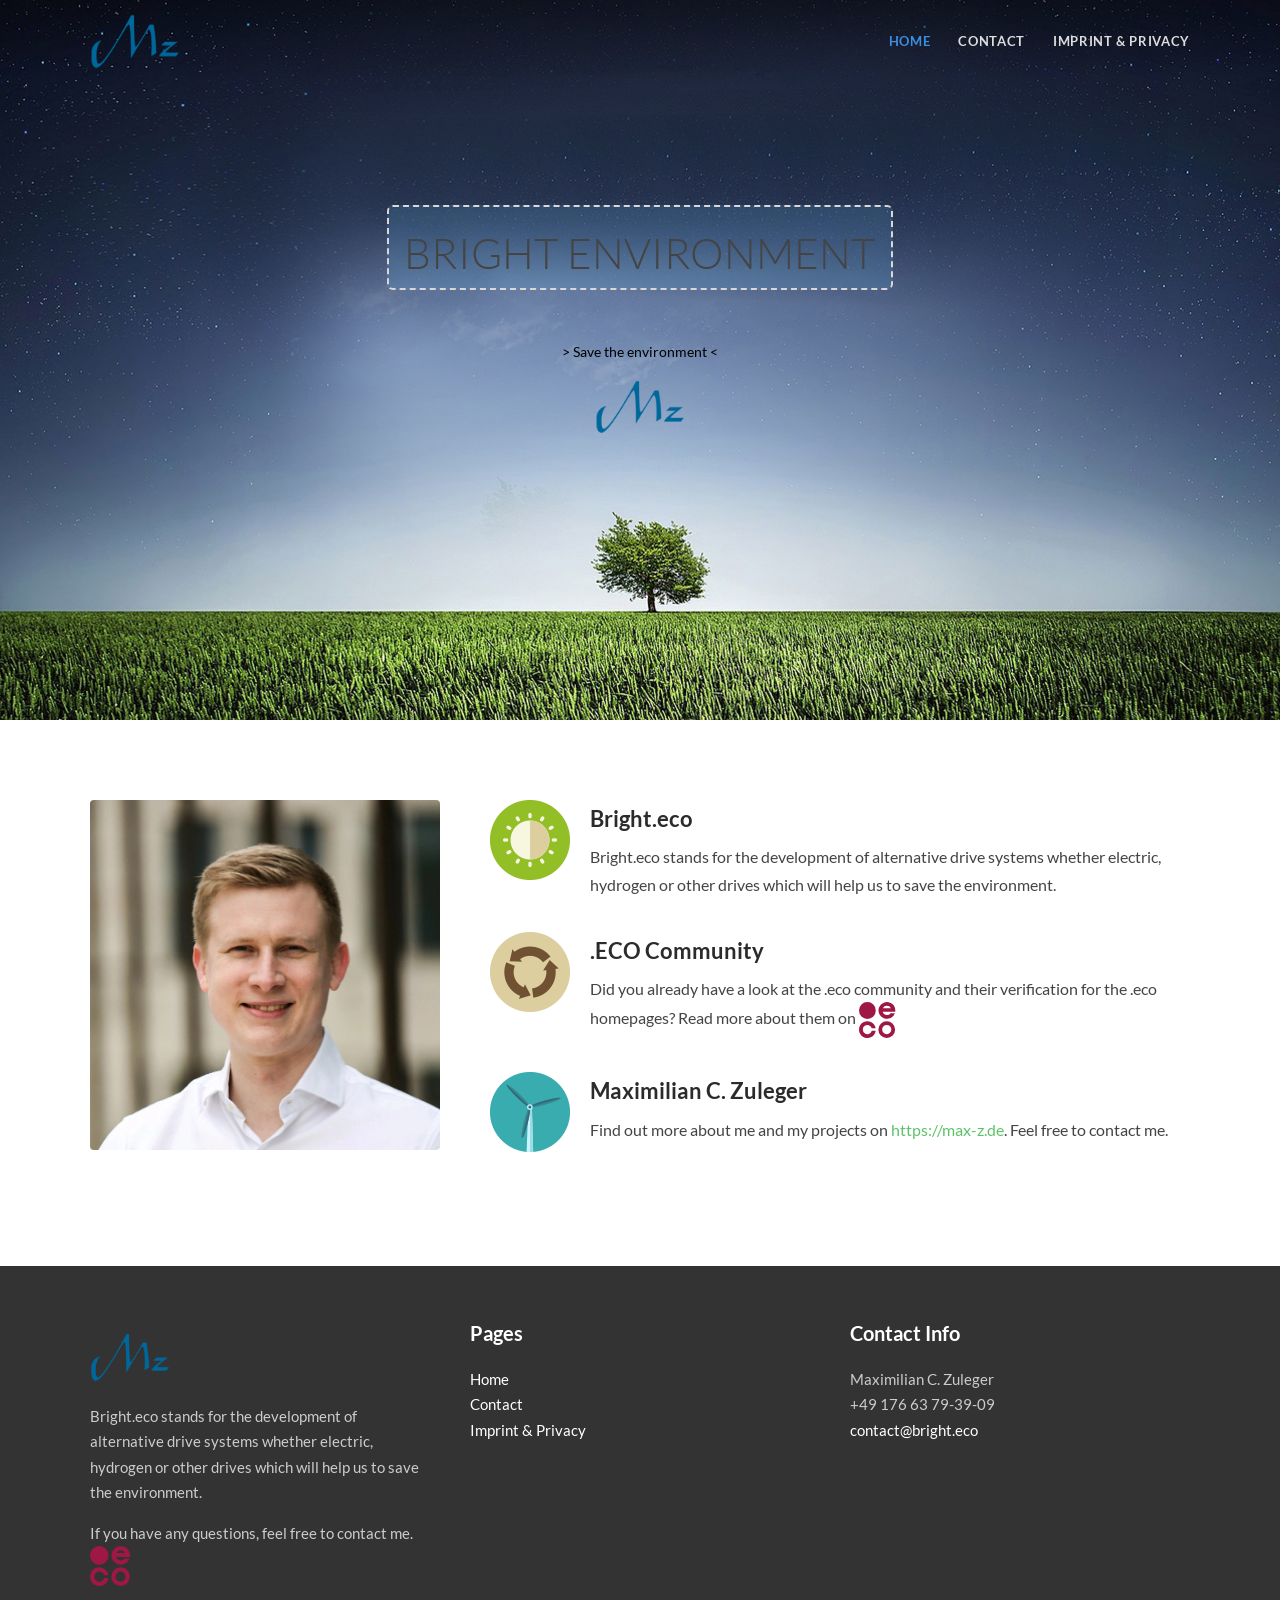
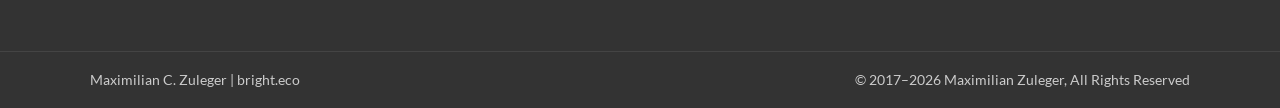
<file: index.html>
<!DOCTYPE html>
<html lang="en">
<head>
<meta charset="UTF-8">
<meta name="viewport" content="width=device-width, initial-scale=1">
<title>Bright Environment – bright.eco</title>
<meta name="description" content="Bright.eco stands for the development of alternative drive systems, whether electric, hydrogen or other drives, which help us to save the environment.">
<meta name="author" content="Maximilian C. Zuleger">
<meta name="robots" content="index, follow, max-image-preview:large">
<meta name="theme-color" content="#2b2b2b">
<link rel="canonical" href="https://bright.eco/">
<meta property="og:type" content="website">
<meta property="og:site_name" content="Bright Environment">
<meta property="og:title" content="Bright Environment – bright.eco">
<meta property="og:description" content="Bright.eco stands for the development of alternative drive systems, whether electric, hydrogen or other drives, which help us to save the environment.">
<meta property="og:url" content="https://bright.eco/">
<meta property="og:image" content="https://bright.eco/assets/img/hero.jpg">
<meta property="og:locale" content="en_US">
<meta name="twitter:card" content="summary_large_image">
<meta name="twitter:title" content="Bright Environment – bright.eco">
<meta name="twitter:description" content="Bright.eco stands for the development of alternative drive systems, whether electric, hydrogen or other drives, which help us to save the environment.">
<meta name="twitter:image" content="https://bright.eco/assets/img/hero.jpg">
<script type="application/ld+json">{"@context":"https://schema.org","@graph":[{"@type":"WebSite","@id":"https://bright.eco/#website","url":"https://bright.eco/","name":"Bright Environment","inLanguage":"en","publisher":{"@id":"https://bright.eco/#person"}},{"@type":"Person","@id":"https://bright.eco/#person","name":"Maximilian C. Zuleger","url":"https://max-z.de","email":"contact@bright.eco","image":"https://bright.eco/assets/img/maxi.jpg","address":{"@type":"PostalAddress","streetAddress":"Werdenfelser Str. 21","postalCode":"85049","addressLocality":"Ingolstadt","addressCountry":"DE"},"sameAs":["https://max-z.de","https://profiles.eco/bright"]}]}</script>
<link rel="icon" href="assets/img/favicon.jpg" type="image/jpeg">
<link rel="apple-touch-icon" href="assets/img/favicon.jpg">
<link rel="preload" href="assets/fonts/lato-400.woff2" as="font" type="font/woff2" crossorigin>
<link rel="stylesheet" href="assets/css/style.css">
</head>
<body class="home">
<header><div class="container">
<a href="index.html"><img src="assets/img/logo.png" alt="Bright.eco" width="117" height="73"></a>
<button class="menu-toggle" aria-label="Menu" aria-expanded="false">&#9776;</button>
<nav><ul>
<li><a href="index.html" aria-current="page">Home</a></li>
<li><a href="contact.html">Contact</a></li>
<li><a href="imprint.html">Imprint &amp; Privacy</a></li>
</ul></nav>
</div></header>
<section class="hero"><div class="hero-inner">
<h1>BRIGHT ENVIRONMENT</h1>
<p>&gt; Save the environment &lt;</p>
<img src="assets/img/logo.png" alt="" width="117" height="73">
</div></section>
<section class="about"><div class="container">
<img class="photo" src="assets/img/maxi.jpg" alt="Maximilian C. Zuleger" width="900" height="900">
<div>
<div class="item"><img src="assets/img/icon-2.png" alt="" width="80" height="80"><div><h2>Bright.eco</h2><p>Bright.eco stands for the development of alternative drive systems whether electric, hydrogen or other drives which will help us to save the environment.</p></div></div>
<div class="item"><img src="assets/img/icon-1.png" alt="" width="80" height="80"><div><h2>.ECO Community</h2><p>Did you already have a look at the .eco community and their verification for the .eco homepages? Read more about them on <a href="https://profiles.eco/bright"><img class="eco-mark" src="assets/img/eco-mark.svg" alt=".eco profile for bright.eco"></a></p></div></div>
<div class="item"><img src="assets/img/icon-3.png" alt="" width="80" height="80"><div><h2>Maximilian C. Zuleger</h2><p>Find out more about me and my projects on <a href="https://max-z.de">https://max-z.de</a>. Feel free to contact me.</p></div></div>
</div></div></section>
<footer>
<div class="container footer-cols">
<div><p><img src="assets/img/logo.png" alt="" width="80"></p>
<p>Bright.eco stands for the development of alternative drive systems whether electric, hydrogen or other drives which will help us to save the environment.</p>
<p>If you have any questions, feel free to contact me.<br><a href="https://profiles.eco/bright"><img class="eco-mark" style="height:40px;width:auto" src="assets/img/eco-mark.svg" alt=".eco profile for bright.eco"></a></p></div>
<div><h2>Pages</h2><ul><li><a href="index.html">Home</a></li><li><a href="contact.html">Contact</a></li><li><a href="imprint.html">Imprint &amp; Privacy</a></li></ul></div>
<div><h2>Contact Info</h2><p>Maximilian C. Zuleger<br>+49 176 63 79-39-09<br><a href="mailto:contact@bright.eco">contact@bright.eco</a></p></div>
</div>
<div class="copyright"><div class="container"><span>Maximilian C. Zuleger | bright.eco</span><span>&copy; 2017&ndash;2026 Maximilian Zuleger, All Rights Reserved</span></div></div>
</footer>
<script src="assets/js/main.js"></script>
</body>
</html>
</file>
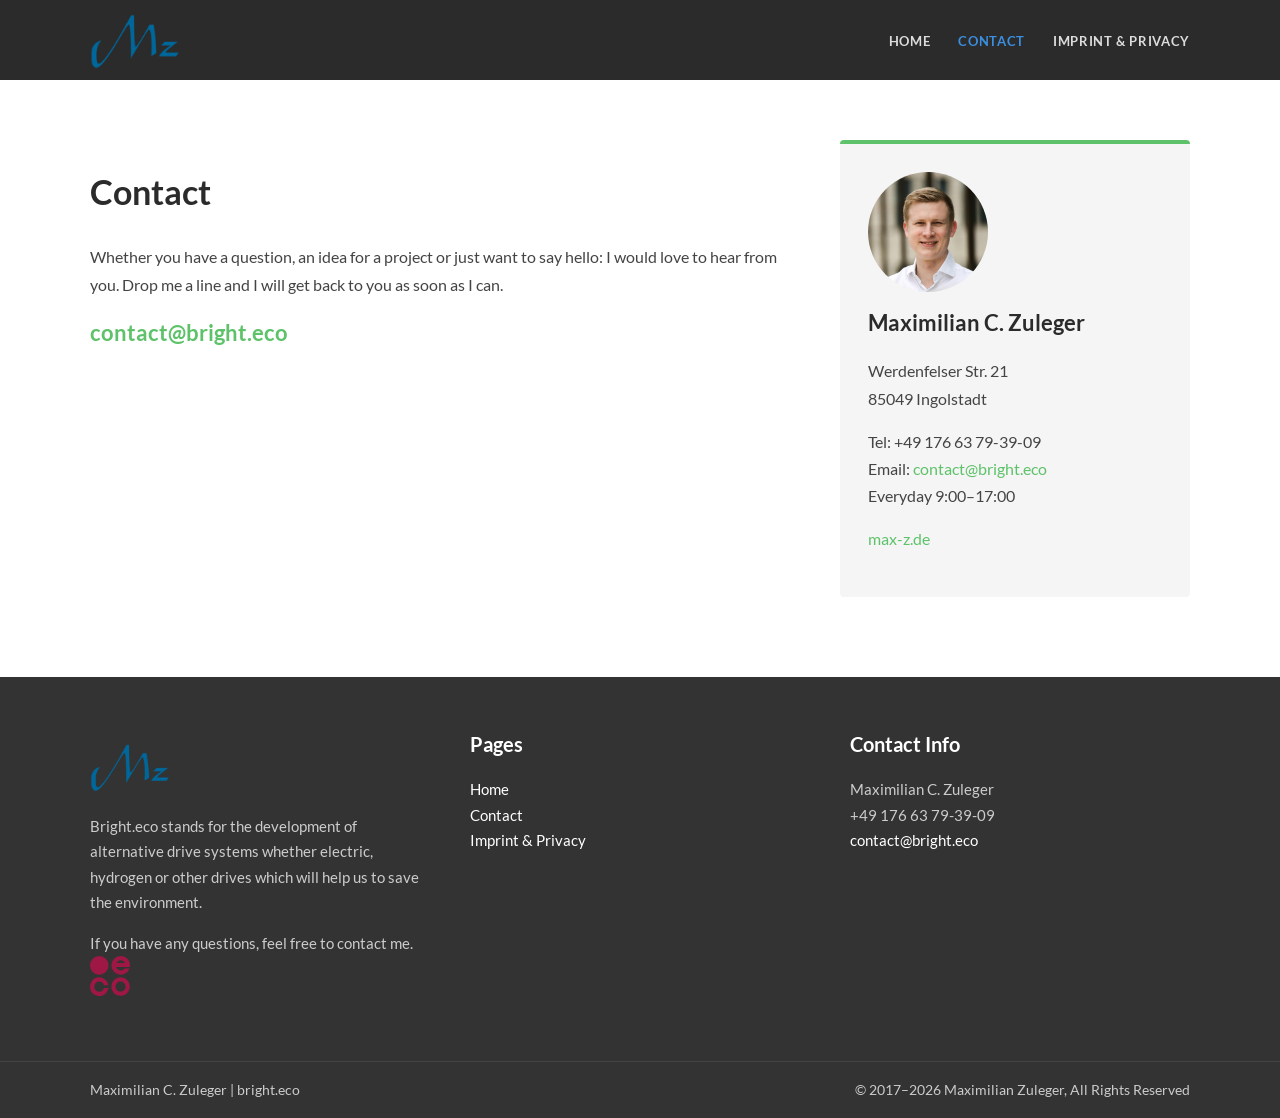
<file: contact.html>
<!DOCTYPE html>
<html lang="en">
<head>
<meta charset="UTF-8">
<meta name="viewport" content="width=device-width, initial-scale=1">
<title>Contact – bright.eco</title>
<meta name="description" content="Contact Maximilian C. Zuleger of bright.eco by email: contact@bright.eco. Questions, project ideas or just a hello are welcome.">
<meta name="author" content="Maximilian C. Zuleger">
<meta name="robots" content="index, follow, max-image-preview:large">
<meta name="theme-color" content="#2b2b2b">
<link rel="canonical" href="https://bright.eco/contact.html">
<meta property="og:type" content="website">
<meta property="og:site_name" content="Bright Environment">
<meta property="og:title" content="Contact – bright.eco">
<meta property="og:description" content="Contact Maximilian C. Zuleger of bright.eco by email: contact@bright.eco. Questions, project ideas or just a hello are welcome.">
<meta property="og:url" content="https://bright.eco/contact.html">
<meta property="og:image" content="https://bright.eco/assets/img/hero.jpg">
<meta property="og:locale" content="en_US">
<meta name="twitter:card" content="summary_large_image">
<meta name="twitter:title" content="Contact – bright.eco">
<meta name="twitter:description" content="Contact Maximilian C. Zuleger of bright.eco by email: contact@bright.eco. Questions, project ideas or just a hello are welcome.">
<meta name="twitter:image" content="https://bright.eco/assets/img/hero.jpg">

<link rel="icon" href="assets/img/favicon.jpg" type="image/jpeg">
<link rel="apple-touch-icon" href="assets/img/favicon.jpg">
<link rel="preload" href="assets/fonts/lato-400.woff2" as="font" type="font/woff2" crossorigin>
<link rel="stylesheet" href="assets/css/style.css">
</head>
<body class="">
<header><div class="container">
<a href="index.html"><img src="assets/img/logo.png" alt="Bright.eco" width="117" height="73"></a>
<button class="menu-toggle" aria-label="Menu" aria-expanded="false">&#9776;</button>
<nav><ul>
<li><a href="index.html">Home</a></li>
<li><a href="contact.html" aria-current="page">Contact</a></li>
<li><a href="imprint.html">Imprint &amp; Privacy</a></li>
</ul></nav>
</div></header>
<main class="page"><div class="container contact-grid">
<div><h1>Contact</h1><p>Whether you have a question, an idea for a project or just want to say hello: I would love to hear from you. Drop me a line and I will get back to you as soon as I can.</p>
<p><a class="mail" href="mailto:contact@bright.eco">contact@bright.eco</a></p></div>
<aside class="card"><img class="portrait" src="assets/img/maxi.jpg" alt="Maximilian C. Zuleger" width="120" height="120"><h2>Maximilian C. Zuleger</h2><p>Werdenfelser Str. 21<br>85049 Ingolstadt</p><p>Tel: +49 176 63 79-39-09<br>Email: <a href="mailto:contact@bright.eco">contact@bright.eco</a><br>Everyday 9:00&ndash;17:00</p><p><a href="https://max-z.de">max-z.de</a></p></aside></div></main>
<footer>
<div class="container footer-cols">
<div><p><img src="assets/img/logo.png" alt="" width="80"></p>
<p>Bright.eco stands for the development of alternative drive systems whether electric, hydrogen or other drives which will help us to save the environment.</p>
<p>If you have any questions, feel free to contact me.<br><a href="https://profiles.eco/bright"><img class="eco-mark" style="height:40px;width:auto" src="assets/img/eco-mark.svg" alt=".eco profile for bright.eco"></a></p></div>
<div><h2>Pages</h2><ul><li><a href="index.html">Home</a></li><li><a href="contact.html">Contact</a></li><li><a href="imprint.html">Imprint &amp; Privacy</a></li></ul></div>
<div><h2>Contact Info</h2><p>Maximilian C. Zuleger<br>+49 176 63 79-39-09<br><a href="mailto:contact@bright.eco">contact@bright.eco</a></p></div>
</div>
<div class="copyright"><div class="container"><span>Maximilian C. Zuleger | bright.eco</span><span>&copy; 2017&ndash;2026 Maximilian Zuleger, All Rights Reserved</span></div></div>
</footer>
<script src="assets/js/main.js"></script>
</body>
</html>
</file>
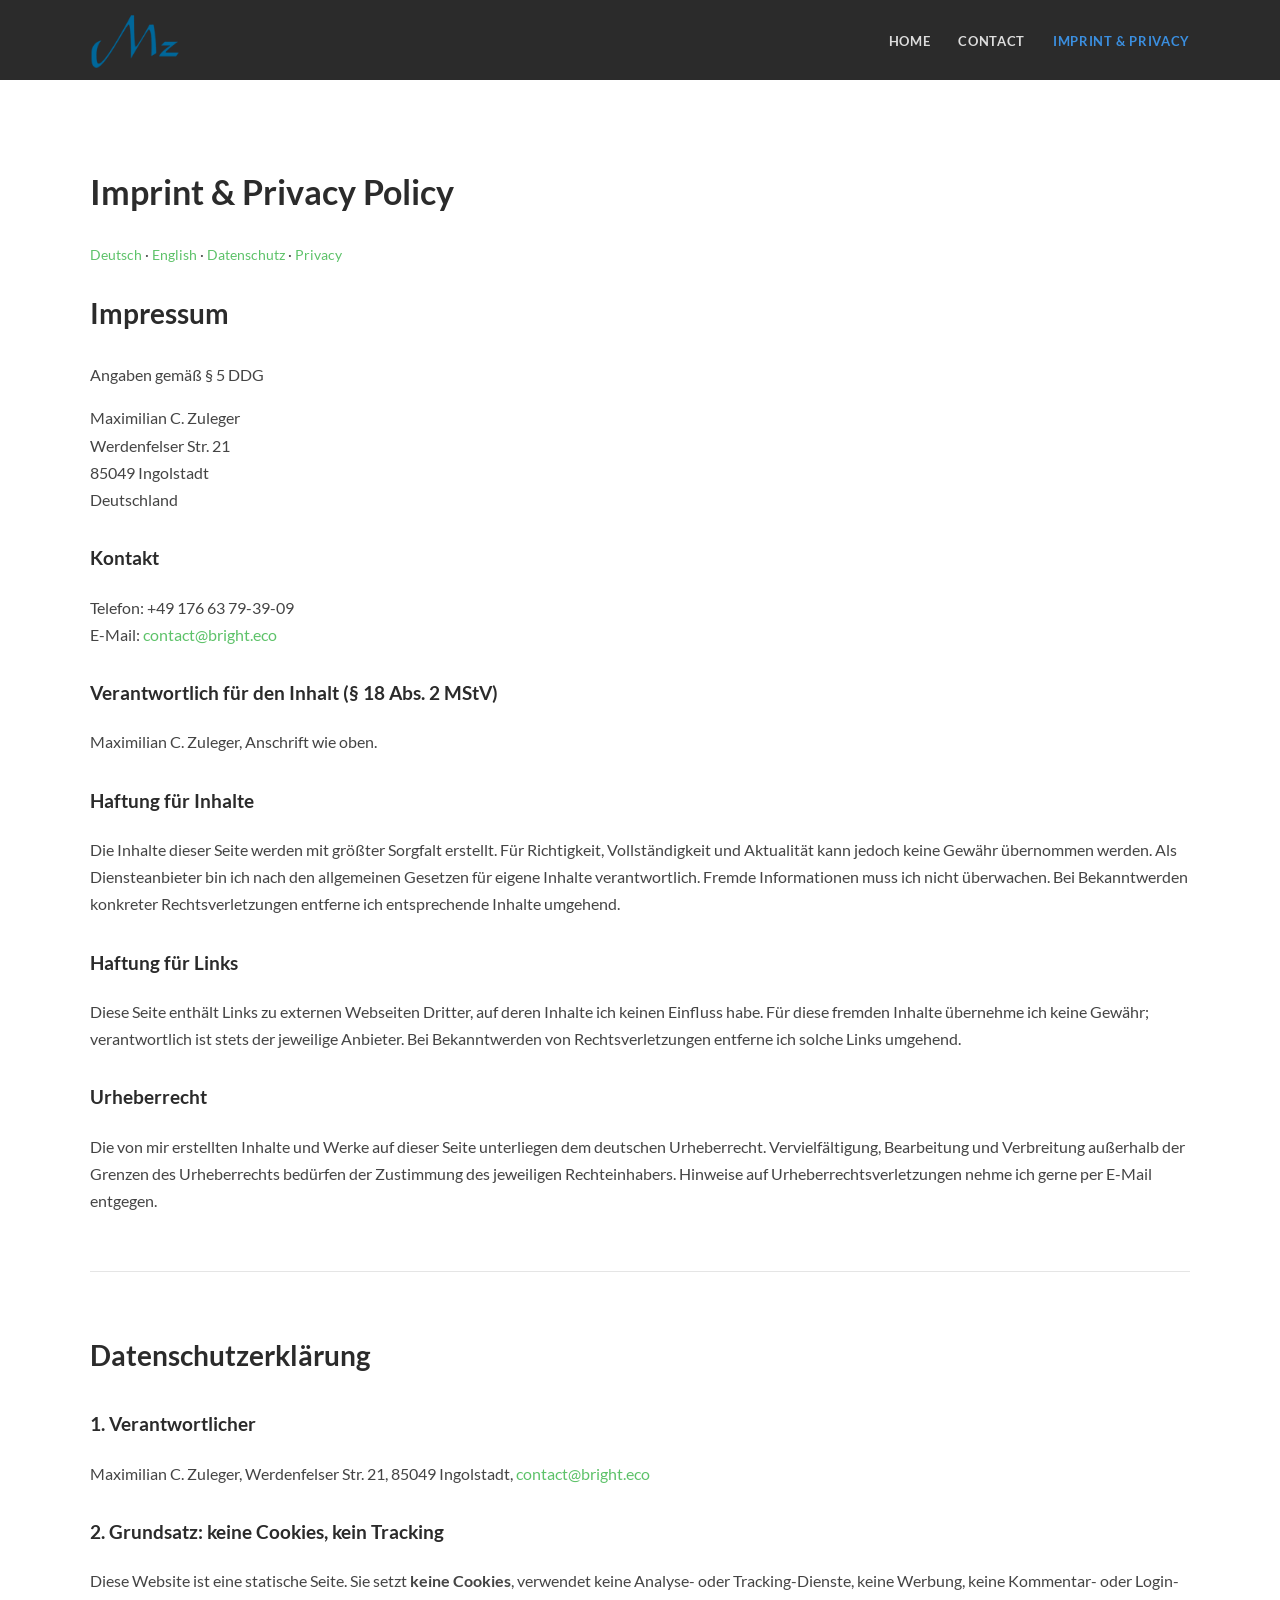
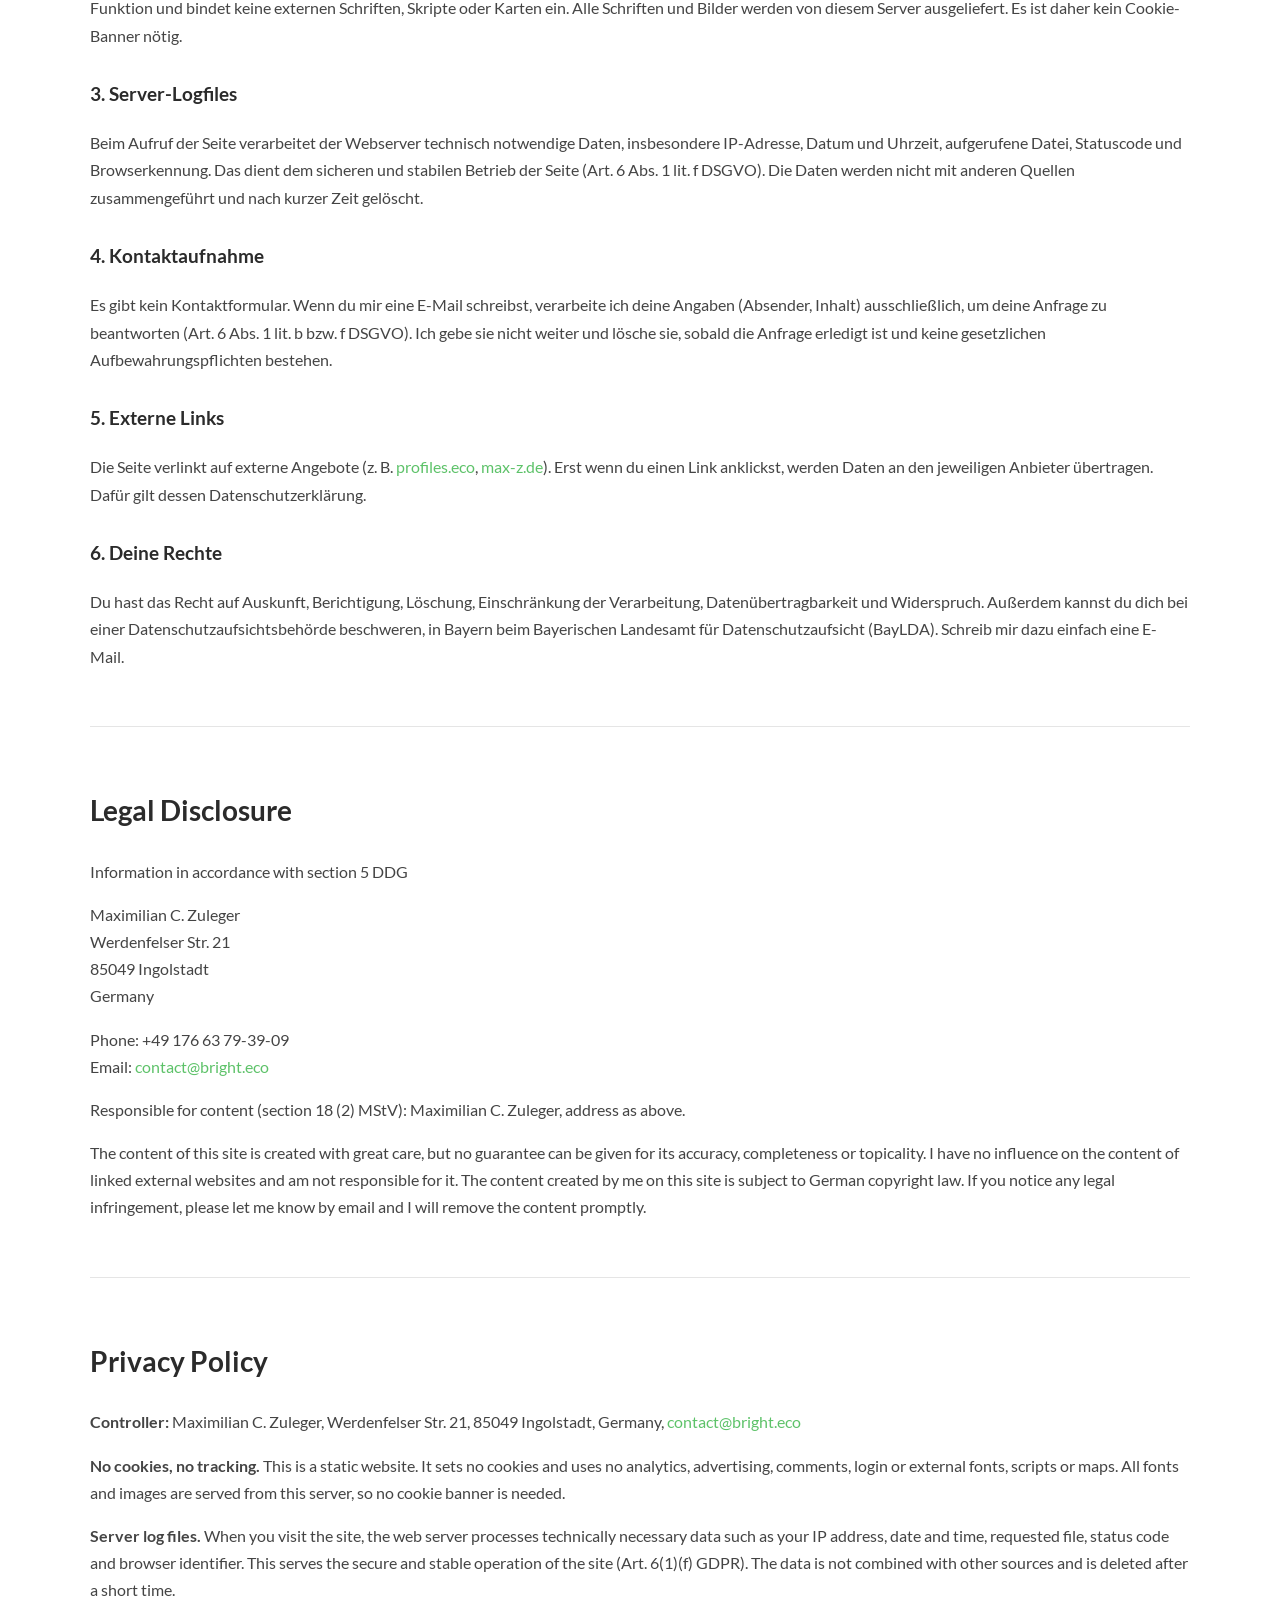
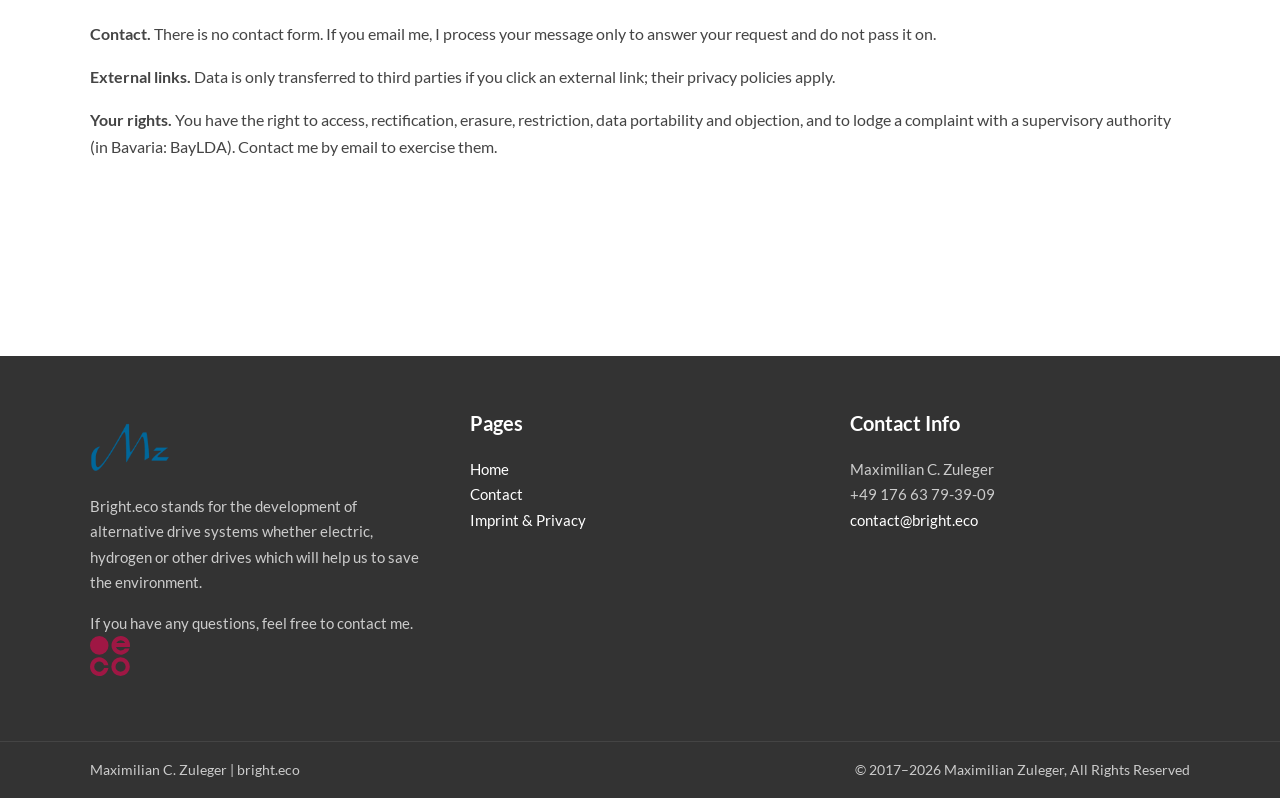
<file: imprint.html>
<!DOCTYPE html>
<html lang="en">
<head>
<meta charset="UTF-8">
<meta name="viewport" content="width=device-width, initial-scale=1">
<title>Imprint & Privacy – bright.eco</title>
<meta name="description" content="Legal disclosure (Impressum) and privacy policy of bright.eco. This website uses no cookies and no tracking.">
<meta name="author" content="Maximilian C. Zuleger">
<meta name="robots" content="index, follow, max-image-preview:large">
<meta name="theme-color" content="#2b2b2b">
<link rel="canonical" href="https://bright.eco/imprint.html">
<meta property="og:type" content="website">
<meta property="og:site_name" content="Bright Environment">
<meta property="og:title" content="Imprint & Privacy – bright.eco">
<meta property="og:description" content="Legal disclosure (Impressum) and privacy policy of bright.eco. This website uses no cookies and no tracking.">
<meta property="og:url" content="https://bright.eco/imprint.html">
<meta property="og:image" content="https://bright.eco/assets/img/hero.jpg">
<meta property="og:locale" content="en_US">
<meta name="twitter:card" content="summary_large_image">
<meta name="twitter:title" content="Imprint & Privacy – bright.eco">
<meta name="twitter:description" content="Legal disclosure (Impressum) and privacy policy of bright.eco. This website uses no cookies and no tracking.">
<meta name="twitter:image" content="https://bright.eco/assets/img/hero.jpg">

<link rel="icon" href="assets/img/favicon.jpg" type="image/jpeg">
<link rel="apple-touch-icon" href="assets/img/favicon.jpg">
<link rel="preload" href="assets/fonts/lato-400.woff2" as="font" type="font/woff2" crossorigin>
<link rel="stylesheet" href="assets/css/style.css">
</head>
<body class="">
<header><div class="container">
<a href="index.html"><img src="assets/img/logo.png" alt="Bright.eco" width="117" height="73"></a>
<button class="menu-toggle" aria-label="Menu" aria-expanded="false">&#9776;</button>
<nav><ul>
<li><a href="index.html">Home</a></li>
<li><a href="contact.html">Contact</a></li>
<li><a href="imprint.html" aria-current="page">Imprint &amp; Privacy</a></li>
</ul></nav>
</div></header>
<main class="page legal"><div class="container">
<h1>Imprint &amp; Privacy Policy</h1>
<p class="lang"><a href="#impressum">Deutsch</a> &middot; <a href="#imprint-en">English</a> &middot; <a href="#datenschutz">Datenschutz</a> &middot; <a href="#privacy-en">Privacy</a></p>

<section id="impressum" lang="de">
<h2>Impressum</h2>
<p>Angaben gemäß § 5 DDG</p>
<p>Maximilian C. Zuleger<br>Werdenfelser Str. 21<br>85049 Ingolstadt<br>Deutschland</p>
<h3>Kontakt</h3>
<p>Telefon: +49 176 63 79-39-09<br>E-Mail: <a href="mailto:contact@bright.eco">contact@bright.eco</a></p>
<h3>Verantwortlich für den Inhalt (§ 18 Abs. 2 MStV)</h3>
<p>Maximilian C. Zuleger, Anschrift wie oben.</p>
<h3>Haftung für Inhalte</h3>
<p>Die Inhalte dieser Seite werden mit größter Sorgfalt erstellt. Für Richtigkeit, Vollständigkeit und Aktualität kann jedoch keine Gewähr übernommen werden. Als Diensteanbieter bin ich nach den allgemeinen Gesetzen für eigene Inhalte verantwortlich. Fremde Informationen muss ich nicht überwachen. Bei Bekanntwerden konkreter Rechtsverletzungen entferne ich entsprechende Inhalte umgehend.</p>
<h3>Haftung für Links</h3>
<p>Diese Seite enthält Links zu externen Webseiten Dritter, auf deren Inhalte ich keinen Einfluss habe. Für diese fremden Inhalte übernehme ich keine Gewähr; verantwortlich ist stets der jeweilige Anbieter. Bei Bekanntwerden von Rechtsverletzungen entferne ich solche Links umgehend.</p>
<h3>Urheberrecht</h3>
<p>Die von mir erstellten Inhalte und Werke auf dieser Seite unterliegen dem deutschen Urheberrecht. Vervielfältigung, Bearbeitung und Verbreitung außerhalb der Grenzen des Urheberrechts bedürfen der Zustimmung des jeweiligen Rechteinhabers. Hinweise auf Urheberrechtsverletzungen nehme ich gerne per E-Mail entgegen.</p>
</section>

<section id="datenschutz" lang="de">
<h2>Datenschutzerklärung</h2>
<h3>1. Verantwortlicher</h3>
<p>Maximilian C. Zuleger, Werdenfelser Str. 21, 85049 Ingolstadt, <a href="mailto:contact@bright.eco">contact@bright.eco</a></p>
<h3>2. Grundsatz: keine Cookies, kein Tracking</h3>
<p>Diese Website ist eine statische Seite. Sie setzt <strong>keine Cookies</strong>, verwendet keine Analyse- oder Tracking-Dienste, keine Werbung, keine Kommentar- oder Login-Funktion und bindet keine externen Schriften, Skripte oder Karten ein. Alle Schriften und Bilder werden von diesem Server ausgeliefert. Es ist daher kein Cookie-Banner nötig.</p>
<h3>3. Server-Logfiles</h3>
<p>Beim Aufruf der Seite verarbeitet der Webserver technisch notwendige Daten, insbesondere IP-Adresse, Datum und Uhrzeit, aufgerufene Datei, Statuscode und Browserkennung. Das dient dem sicheren und stabilen Betrieb der Seite (Art. 6 Abs. 1 lit. f DSGVO). Die Daten werden nicht mit anderen Quellen zusammengeführt und nach kurzer Zeit gelöscht.</p>
<h3>4. Kontaktaufnahme</h3>
<p>Es gibt kein Kontaktformular. Wenn du mir eine E-Mail schreibst, verarbeite ich deine Angaben (Absender, Inhalt) ausschließlich, um deine Anfrage zu beantworten (Art. 6 Abs. 1 lit. b bzw. f DSGVO). Ich gebe sie nicht weiter und lösche sie, sobald die Anfrage erledigt ist und keine gesetzlichen Aufbewahrungspflichten bestehen.</p>
<h3>5. Externe Links</h3>
<p>Die Seite verlinkt auf externe Angebote (z. B. <a href="https://profiles.eco/bright">profiles.eco</a>, <a href="https://max-z.de">max-z.de</a>). Erst wenn du einen Link anklickst, werden Daten an den jeweiligen Anbieter übertragen. Dafür gilt dessen Datenschutzerklärung.</p>
<h3>6. Deine Rechte</h3>
<p>Du hast das Recht auf Auskunft, Berichtigung, Löschung, Einschränkung der Verarbeitung, Datenübertragbarkeit und Widerspruch. Außerdem kannst du dich bei einer Datenschutzaufsichtsbehörde beschweren, in Bayern beim Bayerischen Landesamt für Datenschutzaufsicht (BayLDA). Schreib mir dazu einfach eine E-Mail.</p>
</section>

<section id="imprint-en">
<h2>Legal Disclosure</h2>
<p>Information in accordance with section 5 DDG</p>
<p>Maximilian C. Zuleger<br>Werdenfelser Str. 21<br>85049 Ingolstadt<br>Germany</p>
<p>Phone: +49 176 63 79-39-09<br>Email: <a href="mailto:contact@bright.eco">contact@bright.eco</a></p>
<p>Responsible for content (section 18 (2) MStV): Maximilian C. Zuleger, address as above.</p>
<p>The content of this site is created with great care, but no guarantee can be given for its accuracy, completeness or topicality. I have no influence on the content of linked external websites and am not responsible for it. The content created by me on this site is subject to German copyright law. If you notice any legal infringement, please let me know by email and I will remove the content promptly.</p>
</section>

<section id="privacy-en">
<h2>Privacy Policy</h2>
<p><strong>Controller:</strong> Maximilian C. Zuleger, Werdenfelser Str. 21, 85049 Ingolstadt, Germany, <a href="mailto:contact@bright.eco">contact@bright.eco</a></p>
<p><strong>No cookies, no tracking.</strong> This is a static website. It sets no cookies and uses no analytics, advertising, comments, login or external fonts, scripts or maps. All fonts and images are served from this server, so no cookie banner is needed.</p>
<p><strong>Server log files.</strong> When you visit the site, the web server processes technically necessary data such as your IP address, date and time, requested file, status code and browser identifier. This serves the secure and stable operation of the site (Art. 6(1)(f) GDPR). The data is not combined with other sources and is deleted after a short time.</p>
<p><strong>Contact.</strong> There is no contact form. If you email me, I process your message only to answer your request and do not pass it on.</p>
<p><strong>External links.</strong> Data is only transferred to third parties if you click an external link; their privacy policies apply.</p>
<p><strong>Your rights.</strong> You have the right to access, rectification, erasure, restriction, data portability and objection, and to lodge a complaint with a supervisory authority (in Bavaria: BayLDA). Contact me by email to exercise them.</p>
</section>
</div></main>
<footer>
<div class="container footer-cols">
<div><p><img src="assets/img/logo.png" alt="" width="80"></p>
<p>Bright.eco stands for the development of alternative drive systems whether electric, hydrogen or other drives which will help us to save the environment.</p>
<p>If you have any questions, feel free to contact me.<br><a href="https://profiles.eco/bright"><img class="eco-mark" style="height:40px;width:auto" src="assets/img/eco-mark.svg" alt=".eco profile for bright.eco"></a></p></div>
<div><h2>Pages</h2><ul><li><a href="index.html">Home</a></li><li><a href="contact.html">Contact</a></li><li><a href="imprint.html">Imprint &amp; Privacy</a></li></ul></div>
<div><h2>Contact Info</h2><p>Maximilian C. Zuleger<br>+49 176 63 79-39-09<br><a href="mailto:contact@bright.eco">contact@bright.eco</a></p></div>
</div>
<div class="copyright"><div class="container"><span>Maximilian C. Zuleger | bright.eco</span><span>&copy; 2017&ndash;2026 Maximilian Zuleger, All Rights Reserved</span></div></div>
</footer>
<script src="assets/js/main.js"></script>
</body>
</html>
</file>
<file: assets/css/style.css>
@font-face{font-family:Lato;font-weight:300;font-display:swap;src:url(../fonts/lato-300.woff2) format("woff2")}
@font-face{font-family:Lato;font-weight:400;font-display:swap;src:url(../fonts/lato-400.woff2) format("woff2")}
@font-face{font-family:Lato;font-weight:700;font-display:swap;src:url(../fonts/lato-700.woff2) format("woff2")}
@font-face{font-family:Lato;font-weight:900;font-display:swap;src:url(../fonts/lato-900.woff2) format("woff2")}
:root{--green:#5dc269;--text:#444;--dark:#2b2b2b}
*{box-sizing:border-box}
body{margin:0;overflow-x:hidden;font:16px/1.7 Lato,Helvetica,Arial,sans-serif;color:var(--text);background:#fff}
a{color:var(--green);text-decoration:none}a:hover{text-decoration:underline}
img{max-width:100%;height:auto}
.container{max-width:1140px;margin:0 auto;padding:0 20px}
header{position:fixed;top:0;left:0;right:0;z-index:10;background:rgba(20,20,20,.9)}
header .container{display:flex;align-items:center;justify-content:space-between;min-height:80px}
header img{display:block;height:56px;width:auto}
nav ul{list-style:none;margin:0;padding:0;display:flex;gap:28px}
nav a{color:#fff;font-weight:700;text-transform:uppercase;font-size:14px;letter-spacing:.05em;padding:6px 0;border-bottom:2px solid transparent}
nav a:hover,nav a[aria-current]{border-color:var(--green);text-decoration:none}
.menu-toggle{display:none;background:none;border:0;color:#fff;font-size:28px;cursor:pointer}
.about{padding:80px 0}
.about .container{display:grid;grid-template-columns:1fr 2fr;gap:50px;align-items:start}
.about .photo{border-radius:4px;width:100%}
.item{display:flex;gap:20px;margin-bottom:34px}
.item>img{width:80px;height:80px;flex:none}
.item h2{margin:0 0 6px;font-size:22px;color:var(--dark)}
.item p{margin:0}
.eco-mark{height:36px;width:auto;vertical-align:middle}
main.page{padding:140px 0 80px}
main.page h1{font-size:34px;color:var(--dark)}
main.page h2{font-size:28px;color:var(--dark)}
main.page h3{color:var(--dark);margin-top:1.6em}
.contact-grid{display:grid;grid-template-columns:2fr 1fr;gap:50px}
.mail{font-size:22px;font-weight:700}
.card{background:#f5f5f5;border-top:4px solid var(--green);border-radius:4px;padding:28px}
.card .portrait{width:120px;height:120px;border-radius:50%;object-fit:cover;display:block;margin-bottom:12px}
aside h2{font-size:22px;margin:0 0 .5em;color:var(--dark)}
aside h3{color:var(--dark);margin-top:0}
footer{background:#333;color:#ccc;font-size:15px}
footer a{color:#fff}
.footer-cols{display:grid;grid-template-columns:repeat(auto-fit,minmax(220px,1fr));gap:40px;padding:50px 20px}
footer h2{color:#fff;margin-top:0;font-size:20px}
footer ul{list-style:none;margin:0;padding:0}
.copyright{border-top:1px solid #444;padding:16px 0;font-size:14px}
.copyright .container{display:flex;justify-content:space-between;flex-wrap:wrap;gap:8px}
@media(max-width:800px){
 .menu-toggle{display:block}
 nav{display:none;position:absolute;top:100%;left:0;right:0;background:rgba(0,0,0,.9)}
 nav.open{display:block}
 nav ul{flex-direction:column;gap:0;padding:10px 20px}
 nav a{display:block;padding:12px 0}
 .about .container,.contact-grid{grid-template-columns:1fr}
}
.legal section{margin-bottom:60px;padding-bottom:40px;border-bottom:1px solid #e5e5e5}
.legal section:last-child{border:0}
.legal .lang{font-size:14px}
.legal section{scroll-margin-top:100px}

/* header: transparent over the hero on the home page */
body.home header{position:absolute;background:transparent}
body.home header::before{content:"";position:absolute;inset:0;background:linear-gradient(rgba(0,0,0,.35),transparent);pointer-events:none}
body.home header .container{position:relative}
nav a{color:#ddd;font-size:13px}
nav a:hover,nav a[aria-current]{color:#3b8fe0;border-color:transparent}
.hero{position:relative;aspect-ratio:1920/1080;max-height:100vh;min-height:380px;background:url(../img/hero.jpg) center bottom/cover;display:flex;justify-content:center;text-align:center}
.hero-inner{padding-top:16vw;max-width:100%}
.hero h1{display:inline-block;margin:0;padding:20px 15px 10px;font-weight:300;font-size:clamp(22px,3.3vw,49px);line-height:normal;color:#444;background:rgba(102,193,247,.15);border:2px dashed #dcd7d7;border-radius:6px}
.hero p{font-size:14px;color:#000;margin:clamp(24px,4vw,50px) 0 14px}
.hero img{width:clamp(60px,7vw,100px);height:auto}

/* mobile fixes */
.hero{width:100%;overflow:hidden}
.hero-inner{width:100%;padding-left:16px;padding-right:16px}
@media(max-width:800px){
 .hero{aspect-ratio:auto;min-height:480px;max-height:none;background-position:60% bottom}
 .hero-inner{padding-top:120px}
 .hero h1{font-size:clamp(22px,7vw,32px);padding:14px 12px 8px}
 .hero p{margin:28px 0 14px}
 .hero img{width:80px}
 .about{padding:40px 0}
 .about .photo{max-width:280px;display:block;margin:0 auto}
 .about .container{gap:30px}
 .item{gap:14px}
 .item>img{width:56px;height:56px}
 main.page{padding:110px 0 50px}
 .mail{font-size:18px;word-break:break-all}
 .copyright .container{flex-direction:column}
 nav a{color:#fff;font-size:15px}
 body.home header{background:transparent}
 body.home nav{background:rgba(20,20,20,.95)}
}
main.page aside h2{font-size:22px}
</file>
